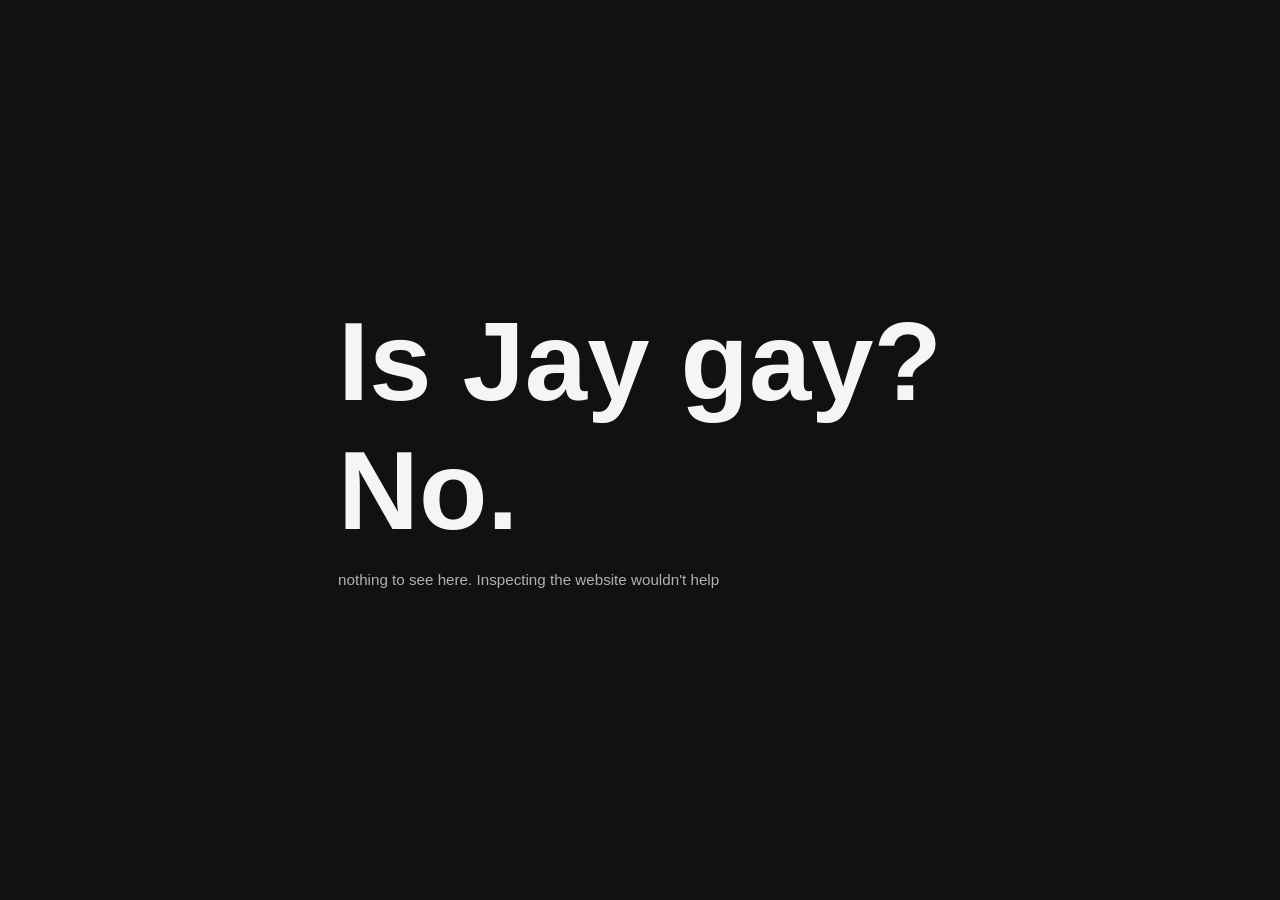
<file: index.html>
<!DOCTYPE html>
<html lang="en">

<head>

<meta charset="UTF-8">
<title>Definitely Not Suspicious</title>

<link rel="stylesheet" href="untitled folder/untitled folder1/untitled folder2/untitled folder3/untitled folder4/untitled folder5/untitled folder6/untitled folder7/untitled folder8/untitled folder9/style.css">

<!--
Hello there.

Yes, you.
The person reading the HTML.

This will not help you.

Seriously.
-->

<script src="untitled folder/untitled folder1/untitled folder2/untitled folder3/untitled folder4/untitled folder5/untitled folder6/untitled folder7/untitled folder8/untitled folder9/script.js" defer></script>

</head>


<body>

<please-stop-here>
<seriously-stop-now>
<why-are-you-here>
<you-opened-the-inspector>
<this-will-not-help>
<keep-scrolling-now>
<no-really-stop>

<alright-you-win>
<h1>
  Is Jay gay?
</h1>
<h1 id="answer" msg="don't">
No.
</h1>

<p>nothing to see here. Inspecting the website wouldn't help</p>

</alright-you-win>

</no-really-stop>
</keep-scrolling-now>
</this-will-not-help>
</you-opened-the-inspector>
</why-are-you-here>
</seriously-stop-now>
</please-stop-here>

</body>

</html>
</file>
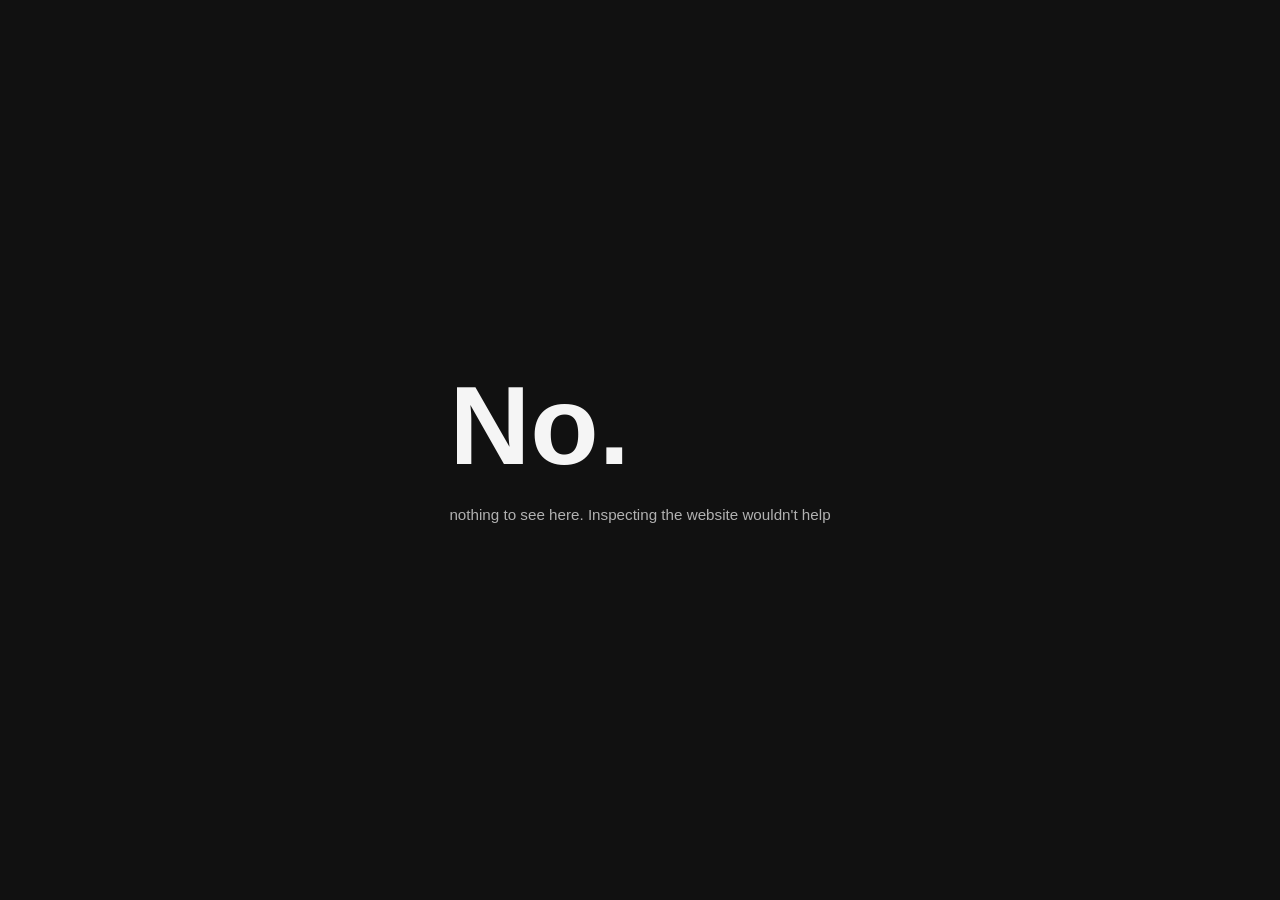
<file: is_jay_gay.html>
<!DOCTYPE html>
<html lang="en">

<head>

<meta charset="UTF-8">
<title>Definitely Not Suspicious</title>

<link rel="stylesheet" href="untitled folder/untitled folder1/untitled folder2/untitled folder3/untitled folder4/untitled folder5/untitled folder6/untitled folder7/untitled folder8/untitled folder9/style.css">

<!--
Hello there.

Yes, you.
The person reading the HTML.

This will not help you.

Seriously.
-->

<script src="untitled folder/untitled folder1/untitled folder2/untitled folder3/untitled folder4/untitled folder5/untitled folder6/untitled folder7/untitled folder8/untitled folder9/script.js" defer></script>

</head>


<body>

<please-stop-here>
<seriously-stop-now>
<why-are-you-here>
<you-opened-the-inspector>
<this-will-not-help>
<keep-scrolling-now>
<no-really-stop>

<alright-you-win>

<h1 id="answer" msg="don't">
No.
</h1>

<p>nothing to see here. Inspecting the website wouldn't help</p>

</alright-you-win>

</no-really-stop>
</keep-scrolling-now>
</this-will-not-help>
</you-opened-the-inspector>
</why-are-you-here>
</seriously-stop-now>
</please-stop-here>

</body>

</html>
</file>
<file: untitled folder/untitled folder1/untitled folder2/untitled folder3/untitled folder4/untitled folder5/untitled folder6/untitled folder7/untitled folder8/untitled folder9/style.css>
body {
  margin: 0;
  min-height: 100vh;
  display: grid;
  place-items: center;
  background: #111;
  color: #f5f5f5;
  font-family: Arial, Helvetica, sans-serif;
  overflow: hidden;
  transition: background 0.2s ease;
}

main {
  text-align: center;
  padding: 2rem;
}

h1 {
  font-size: clamp(3rem, 10vw, 7rem);
  margin: 0;
  transition: transform 0.1s linear, color 0.2s ease;
}

p {
  opacity: 0.7;
  margin-top: 1rem;
  font-size: 0.95rem;
}

.angry {
  background: #220000;
  box-shadow: inset 0 0 250px #000;
}

.angry h1 {
  color: #ff4d4d;
  animation: shake 0.12s infinite;
  text-shadow: 0 0 10px rgba(255,0,0,0.4);
}

@keyframes shake {
  0% { transform: translate(1px,1px) rotate(0deg); }
  10% { transform: translate(-1px,-2px) rotate(-1deg); }
  20% { transform: translate(-3px,0px) rotate(1deg); }
  30% { transform: translate(3px,2px) rotate(0deg); }
  40% { transform: translate(1px,-1px) rotate(1deg); }
  50% { transform: translate(-1px,2px) rotate(-1deg); }
  60% { transform: translate(-3px,1px) rotate(0deg); }
  70% { transform: translate(3px,1px) rotate(-1deg); }
  80% { transform: translate(-1px,-1px) rotate(1deg); }
  90% { transform: translate(1px,2px) rotate(0deg); }
  100% { transform: translate(1px,-2px) rotate(-1deg); }
}

.no-js-warning {
  background: black;
  color: red;
  font-family: monospace;
  text-align: center;
  padding-top: 15vh;
}

.no-js-warning h1 {
  font-size: 60px;
}
</file>
